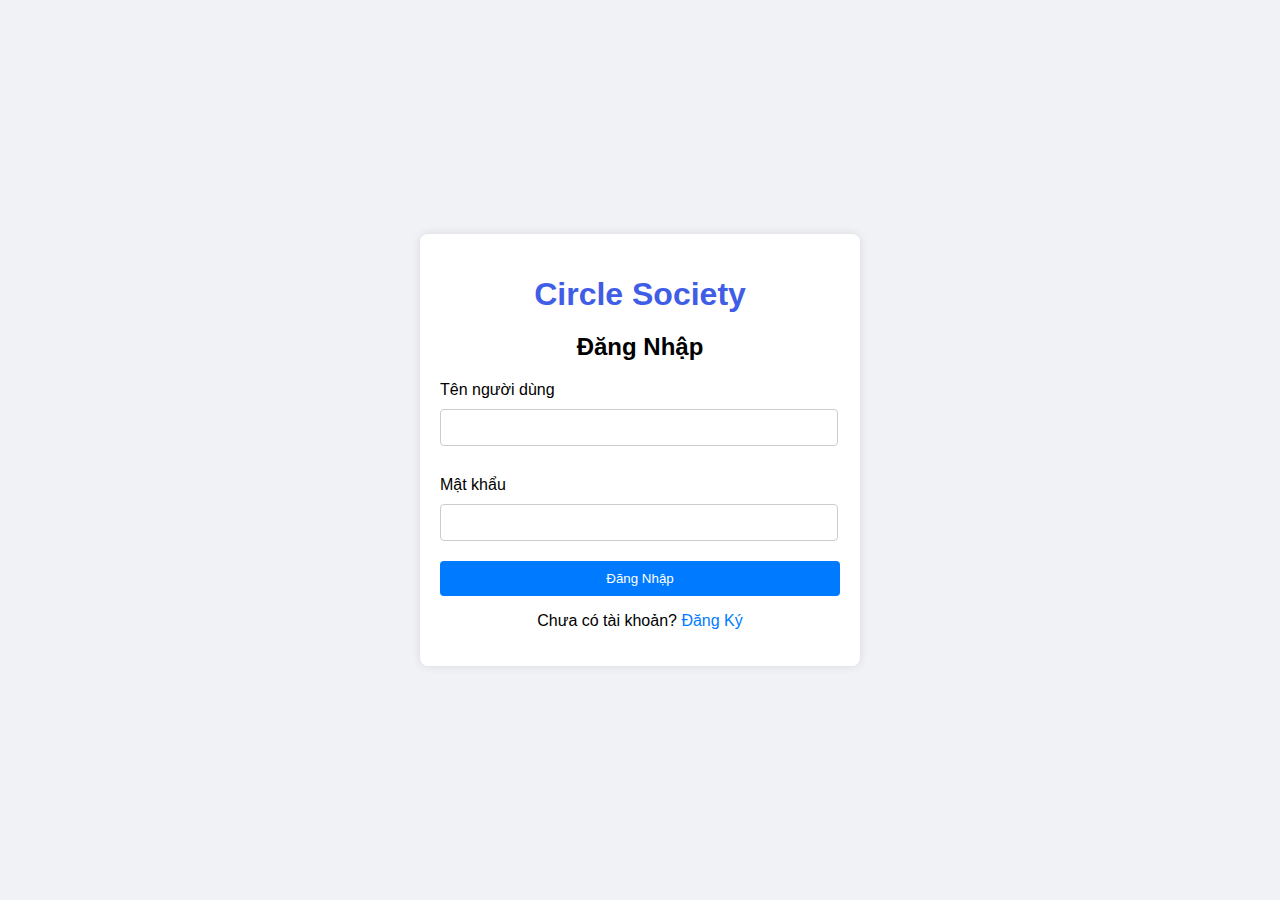
<file: LogIn.html>
<!DOCTYPE html>
<html lang="vi">
<head>
    <meta charset="UTF-8">
    <meta name="viewport" content="width=device-width, initial-scale=1.0">
    <title>Đăng Nhập - Circle Society</title>
    <link rel="stylesheet" href="css/SignUp.css">
</head>
<body>
    <div class="container">
        <div class="login-form">
            <h1><a href="index.html">Circle Society</a></h1>
            <h2>Đăng Nhập</h2>
            <form id="login-form" onsubmit="login()">
                <label for="username">Tên người dùng</label>
                <input type="text" id="login-username" name="username" required>
                <label for="password">Mật khẩu</label>
                <input type="password" id="login-password" name="password" required>
                <button type="submit">Đăng Nhập</button>
                <p>Chưa có tài khoản? <a href="SignUp.html">Đăng Ký</a></p>
            </form>
        </div>
    </div>
    <script src="javascript/SignUp.js"></script>
</body>
</html>
</file>
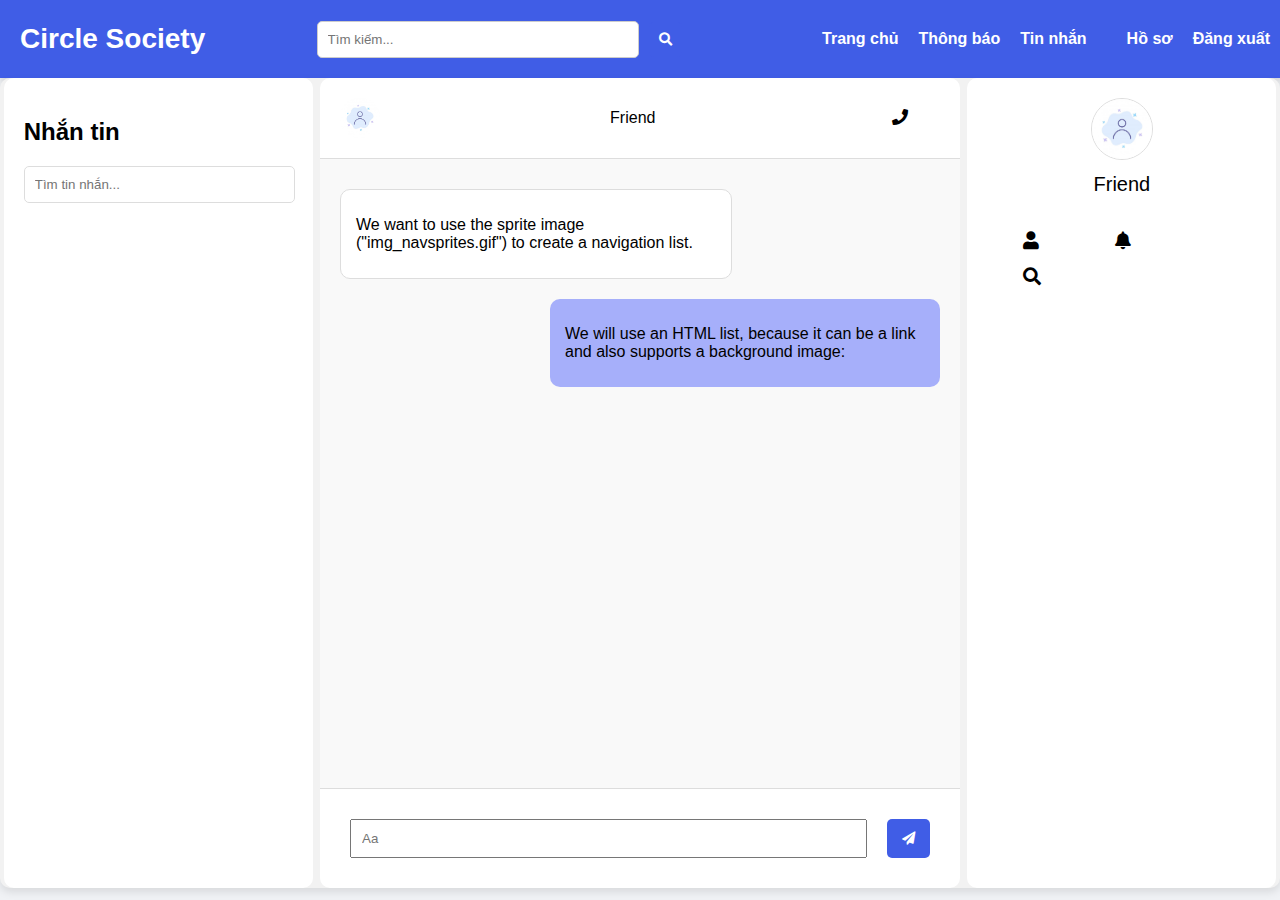
<file: Messenger.html>
<!DOCTYPE html>
<html lang="en">
<head>
    <meta charset="UTF-8">
    <meta name="viewport" content="width=device-width, initial-scale=1.0">
    <link rel="stylesheet" href="css/Messenger.css">
    <link rel="stylesheet" href="https://pro.fontawesome.com/releases/v5.10.0/css/all.css">
    <title>Tin nhắn</title>
   
</head>
<body>
    <header>
        <h1>Circle Society</h1>
		<div class="search-bar">
            <input type="text" placeholder="Tìm kiếm...">
            <button><i class="fas fa-search"></i></button>
        </div>
        <nav>
            <ul>
                <li><a href="Trangchu.html" id="homeLink">Trang chủ</a></li>
                <li><a href="#" id="notificationBtn">Thông báo</a></li>
				<li><a href="message-box" id="messageLink">Tin nhắn</a><li>
                <li><a href="profile.html" id="profileLink">Hồ sơ</a></li>
                <li><a href="index.html" id="logoutLink">Đăng xuất</a></li>
            </ul>
        </nav>
    </header>

    <div class="messenger-container">
        <div class="sidebar">
            <h2>Nhắn tin</h2>
            <div class="searchBar-Chats">
                <input type="text" id="searchInput" placeholder="Tìm tin nhắn...">
            </div>
            <div class="friends-list">
                <ul id="friendsList">

                </ul>
            </div>
        </div>
        <div class="chat-section">
            <div class="chat-header" id="chatHeader">
                <img src="images/user.jpg" alt="Friend">
                <span>Friend</span>
                <div class="chat-options">
                    <button><i class="fa fa-phone" aria-hidden="true"></i></button>
                    <button><i class="fa fa-video-camera"></i></button>
                </div>
            </div>
            <div class="chat-body" id="chatBody">
                <div class="message received">
                    <p>We want to use the sprite image ("img_navsprites.gif") to create a navigation list.</p>
                </div>
                <div class="message sent">
                    <p>We will use an HTML list, because it can be a link and also supports a background image:</p>
                </div>
            </div>
            <div class="chat-footer">
                <form id="chatForm">
                    <input type="text" id="messageInput" placeholder="Aa" required> <br><br>
                    <button type="submit" id="sendButton"><i class="fa fa-paper-plane" aria-hidden="true"></i></button>
                </form>
            </div>
        </div>
        <div class="info-section">
            <div class="user-profile" id="infoHeader">
                <img src="images/user.jpg" alt="Friend">
                <div class="info-name">
                    <span>Friend</span>
                </div>
            </div>
            <div class="info-options">
                <button><i class="fa fa-user" aria-hidden="true"></i></button>
                <button><i class="fa fa-bell" aria-hidden="true"></i></button>
                <button><i class="fa fa-search" aria-hidden="true"></i></button>
            </div>
        </div>
    </div>

        <div id="myModal" class="modal">
            <div class="modal-content">
                <span class="close">&times;</span>
                <p id="modalMessage">Thông báo mới!</p>
            </div>
        </div>
</main>

    <script>
		document.getElementById('homeLink').addEventListener('click', function(event) {
            event.preventDefault();
            window.location.href = 'Trangchu.html';
        });
        document.getElementById('messageLink').addEventListener('click', function(event) {
            event.preventDefault();
            window.location.href = 'Messenger.html';
        });
        document.getElementById('profileLink').addEventListener('click', function(event) {
            event.preventDefault();
            window.location.href = 'Profile.html';
        });
        document.getElementById('logoutlink').addEventListener('click', function(event) {
            event.preventDefault();
            window.location.href = 'index.html';
        });
    </script>
    <script src="javascript/Messenger.js"></script>
    <script src="javascript/thongbao.js"></script>
</body>
</html>
</file>
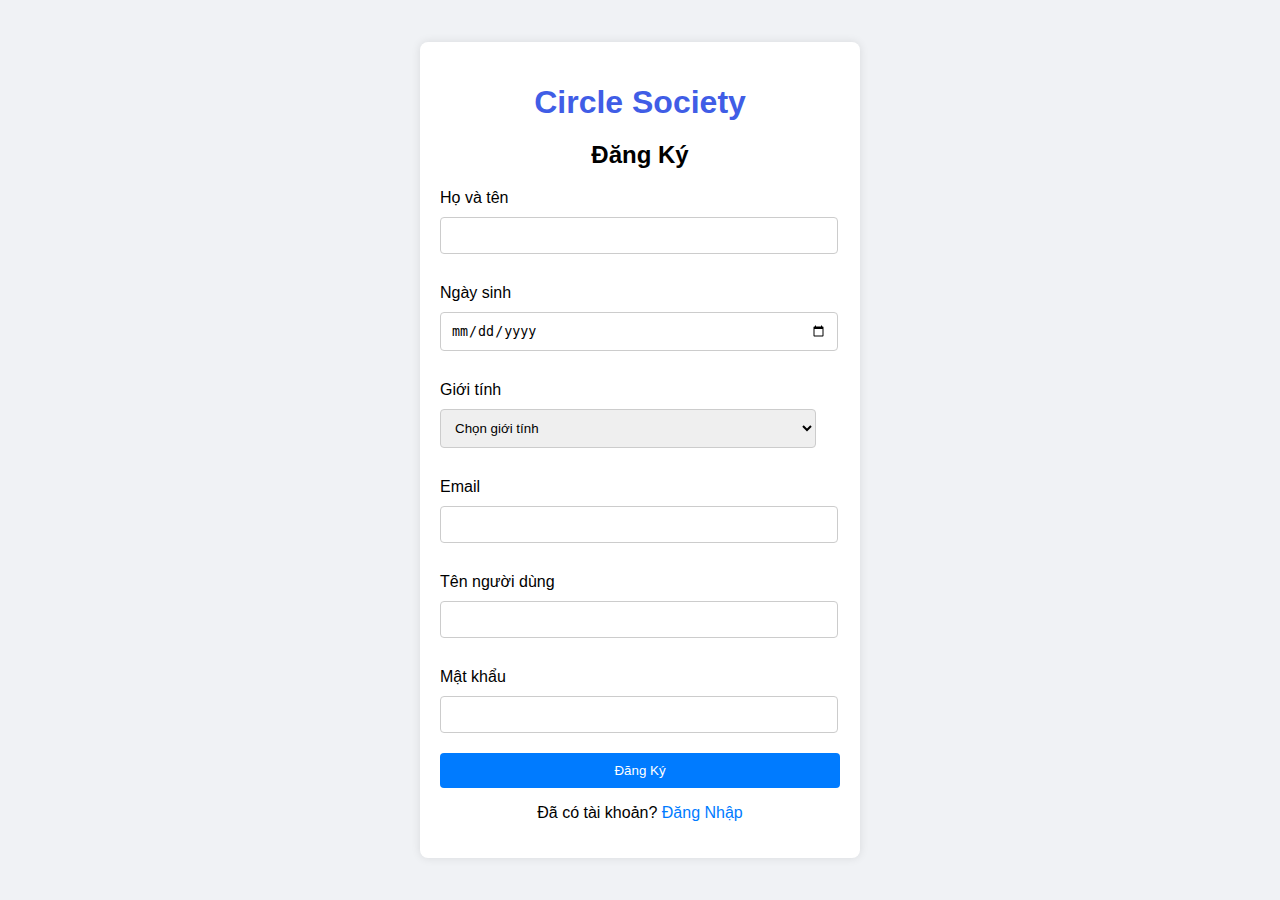
<file: SignUp.html>
<!DOCTYPE html>
<html lang="vi">
<head>
    <meta charset="UTF-8">
    <meta name="viewport" content="width=device-width, initial-scale=1.0">
    <title>Đăng Ký - Circle Society</title>
    <link rel="stylesheet" href="css/SignUp.css">
</head>
<body>
    <div class="container">
        <div class="register-form">
            <h1><a href="index.html">Circle Society</a></h1>
            <h2>Đăng Ký</h2>
            <form id="register-form" onsubmit="signUp()">
                <label for="fullname">Họ và tên</label>
                <input type="text" id="fullname" name="fullname" required>

                <label for="dateofbirth">Ngày sinh</label>
                <input type="date" id="dateofbirth" name="dateofbirth" required>

                <label for="gender">Giới tính</label>
                <select id="gender" name="gender" required>
                    <option value="">Chọn giới tính</option>
                    <option value="male">Nam</option>
                    <option value="female">Nữ</option>
                    <option value="other">Khác</option>
                </select>

                <label for="email">Email</label>
                <input type="email" id="email" name="email" required>

                <label for="username">Tên người dùng</label>
                <input type="text" id="register-username" name="username" required>

                <label for="password">Mật khẩu</label>
                <input type="password" id="register-password" name="password" required>

                <button type="submit">Đăng Ký</button>
                <p>Đã có tài khoản? <a href="LogIn.html">Đăng Nhập</a></p>
            </form>
        </div>
    </div>
    <script src="javascript/SignUp.js"></script>
</body>
</html>
</file>
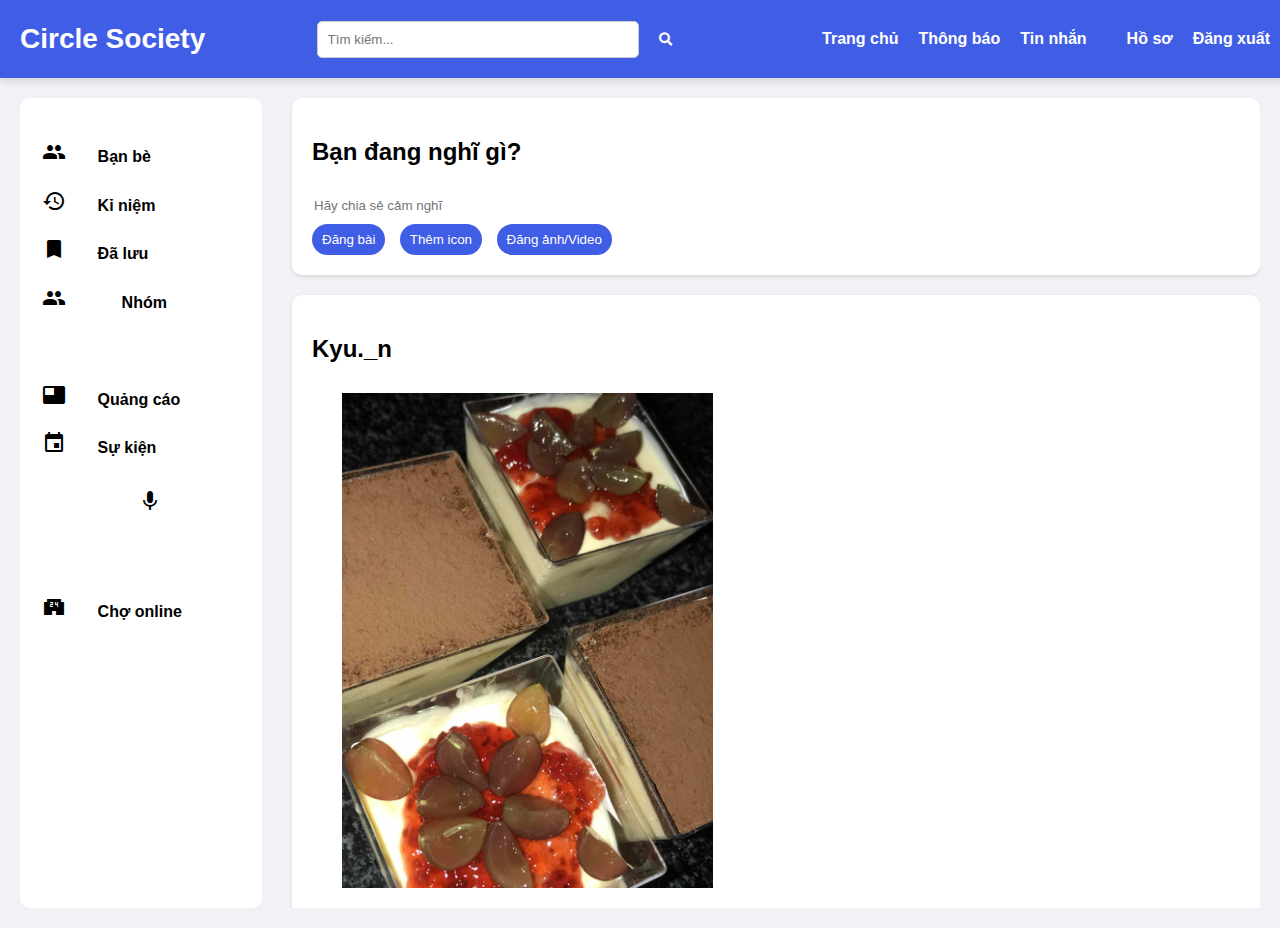
<file: Trangchu.html>
<!DOCTYPE html>
<html lang="en">
<head>
    <meta charset="UTF-8">
    <meta name="viewport" content="width=device-width, initial-scale=1.0">
    <link rel="stylesheet" href="https://fonts.googleapis.com/icon?family=Material+Icons">
    <link rel="stylesheet" href="https://cdnjs.cloudflare.com/ajax/libs/font-awesome/5.15.3/css/all.min.css">
	<style>
body {
    font-family: 'Segoe UI', Tahoma, Geneva, Verdana, sans-serif;
    margin: 0;
    padding: 0;
    background-color: #f0f2f5;
}

header {
    background-color: #405de6;
    color: #fff;
    padding: 20px;
    display: flex;
    justify-content: space-between;
    align-items: center;
    box-shadow: 0 4px 6px rgba(0, 0, 0, 0.1);
    width: 100%;
}

header h1 {
    margin: 0;
    font-size: 28px;
}

.search-bar {
    display: flex;
    align-items: center;
    width: 30%;
}

.search-bar input {
    padding: 10px;
    border: 1px solid #ccc;
    border-radius: 5px;
    margin-right: 10px;
	width: 300px;
}

.search-bar button {
    background-color: #405de6;
    color: #fff;
    border: none;
    border-radius: 5px;
    cursor: pointer;
    padding: 10px;
    transition: background-color 0.3s;
}

.search-bar button:hover {
    background-color: #6e7dff;
}


nav ul {
    display: flex;
    list-style-type: none;
    padding: 0;
    margin: 10px;
}

nav ul li {
    display: inline;
    margin-right: 20px;
}

nav ul li a {
    color: #fff;
    text-decoration: none;
    font-weight: bold;
}

main {
    padding: 20px;
}
.main{
    display: flex;
    width: 100%;
    height: 90vh;
    overflow: auto;
}

.tool{
    padding-top: 10px;
    width: 20%;
    border-radius: 10px;
    background-color: #fff;
    border-radius: 10px;
    margin: 0px auto;
    overflow-y: auto;
}
.tool ul{
    list-style: none;
    padding: 0;
    margin: 0;
}
.tool ul li {
    display: flex;
    align-items: center;
    padding: 10px;
    cursor: pointer;
    transition: background-color 0.3s;
    border-radius: 5px;
    font-weight: bold;
    margin-left: 5%;
}
.tool ul li img {
    border-radius: 50%;
    width: 50px;
    margin-right: 10px;
}
.tool ul li:hover {
    background-color: #f0f0f0;
}
.tool ul li a {
    color: black;
    text-decoration: none;
    font-weight: bold;
    margin-left: 15%;
    margin-top: 5%;
}

.post{
    margin-left: 30px;
    width: 80%;
}
.post1 {
    background-color: #fff;
    border-radius: 10px;
    box-shadow: 0 2px 4px rgba(0, 0, 0, 0.1);
    padding: 20px;
    margin-bottom: 20px;
}
.post2{
    background-color: #fff;
    border-radius: 10px;
    box-shadow: 0 2px 4px rgba(0, 0, 0, 0.1);
    padding: 20px;
    margin-bottom: 20px;
    margin-top: 20px;
}

.post-header {
    display: flex;
    align-items: center;
}

.post img{
    object-fit:fill;
    width: 50%;
    align-items: center;
}

.post-header img {
    object-fit: cover;
    max-height: 800px; 
    max-width: 800px; 
}

.post-content {
    margin-top: 10px;
    width: auto;
    height: auto;
}

.post-actions button {
    margin-right: 10px;
    margin-top: 10px;
    padding: 8px 10px;
    border: none;
    border-radius: 20px;
    background-color: #405de6;
    color: #fff;
    cursor: pointer;
    transition: background-color 0.3s;
}

.post-actions button:hover {
    background-color: #6e7dff;
}

.avatar {
    width: 50px;
    height: 50px;
    border-radius: 50%;
    margin-right: 10px;
}

.transparent-input {
    background-color: transparent;
    border: none;
    outline: none;
    color: black;
  }

.modal {
    display: none; 
    position: fixed; 
    z-index: 1000; 
    left: 0;
    top: 0;
    width: 100%; 
    height: 100%; 
    overflow: auto; 
    background-color: rgba(0, 0, 0, 0.5); 
    justify-content: center; 
    align-items: center; 
}

.modal-content {
    background-color: #fff;
    margin: 15% auto;
    padding: 20px;
    border: 1px solid #888;
    width: 80%;
    max-width: 500px;
    border-radius: 8px;
    text-align: center;
}

.close {
    color: #aaa;
    float: right;
    font-size: 28px;
    font-weight: bold;
}

.close:hover,
.close:focus {
    color: black;
    text-decoration: none;
    cursor: pointer;
}


.icon-picker {
    display: none;
    position: absolute;
    top: 50%;
    left: 50%;
    transform: translate(-50%, -50%);
    background-color: #fff;
    padding: 20px;
    border-radius: 5px;
    box-shadow: 0px 0px 10px rgba(0, 0, 0, 0.2);
}

.icon-picker h3 {
    margin-top: 0;
    margin-left: 10px;
}

.icon-picker input {
    width: 100%;
    padding: 10px;
    margin-bottom: 10px;
}

.icon-list {
    display: flex;
    grid-template-columns: repeat(auto-fill, minmax(80px, 1fr));
    gap: 10px;
}

.icon-item {
    display: flex;
    align-items: center;
    justify-content: center;
    height: 80px;
    font-size: 24px;
    cursor: pointer;
    border-radius: 5px;
    transition: background-color 0.3s ease;
}

.icon-item i {
    color: #333;
}

.icon-item:hover {
    background-color: #f2f2f2;
}


</style>
    <title>Circle Society</title>
</head>
<body>
    <header>
        <h1>Circle Society</h1>
        <div class="search-bar">
            <input type="text" placeholder="Tìm kiếm...">
            <button><i class="fas fa-search"></i></button>
        </div>
        <nav>
            <ul>
                <li><a href="Trangchu.html" id="homeLink">Trang chủ</a></li>
                <li><a href="#" id="notificationBtn">Thông báo</a></li>
                <li><a href="message-box" id="messageLink">Tin nhắn</a><li>
                <li><a href="profile.html" id="profileLink">Hồ sơ</a></li>
                <li><a href="index.html" id="logoutLink">Đăng xuất</a></li>
            </ul>
        </nav>
    </header>

    <main>
        <div class="main">
            <div class="tool">
                <ul>
                    <li id="userName"></li>
                    <li><i class="material-icons">group</i><a href="#">Bạn bè</a></li>
                    <li><i class="material-icons">history</i><a href="#">Kỉ niệm</a></li>
                    <li><i class="material-icons">bookmark</i><a href="#">Đã lưu</a></li>
                    <li><i class="material-icons">groups</i><a href="#">Nhóm</a></li>
                    <li><i class="material-icons">smart_display</i><a href="#">Videos</a></li>
                    <li><i class="material-icons">featured_video</i><a href="#">Quảng cáo</a></li>
                    <li><i class="material-icons">event</i><a href="#">Sự kiện</a></li>
                    <li><i class="material-icons">dynamic_feed</i><a href="#">Bảng feed</a></li>
                    <li><i class="material-icons">sports_esports</i><a href="#">Games</a></li>
                    <li><i class="material-icons">local_convenience_store</i><a href="#">Chợ online</a></li>
                </ul>
            </div>
            <div class="post">
                <div class="post1">
                    <div class="post-header">
                      <h2>Bạn đang nghĩ gì? </h2>
                    </div>
                    <div class="post-content">
                        <input type="text" class="transparent-input" placeholder="Hãy chia sẻ cảm nghĩ ">
                        <div class="post-actions">
                            <button onclick="dangPost()">Đăng bài</button>
                            <button onclick="showIconPicker()">Thêm icon</button>
                            <button onclick="dangAnhVideo()">Đăng ảnh/Video</button>
                        </div>
                    </div>
                </div>

                <div id="iconPicker" class="icon-picker">
                    <h3>Chọn icon</h3>
                    <div id="iconList" class="icon-list"></div>
                </div>

                <div class="post2">
                    <div class="post-header">
                        <h2>Kyu._n</h2>
                    </div>
                    <div class="post-content">
                        <div class="post img">
                            <img src="images/prf.jpg">  
                        </div>

                        <p>Tiramisu mọi người oiiiii, nhà tớ có hai vị:</p>
                            <p> - Nguyên bản</p>
                            <p>   - Trái cây nhiệt đới</p>
                            <p>    Nói tới vị nguyên bản thì có lẽ mọi người cũng có thể tưởng tượng ra lớp bánh lady fingers mềm, ẩm thơm mùi cafe pha với hương rượu Rhum xen kẽ với lớp kem phô mai Mascarpone béo ngậy, man mát được quyện cùng vị cacao đắng nhẹ được rải ở mặt trên cùng của chiếc bánh.</p>
                            <p>    Phiên bản trái cây nhiệt đới được phá cách với lớp bánh dậy mùi hương trái cây cùng từng tầng hương chanh leo và dứa chua nhẹ và vị ngọt thanh tự nhiên từ hoa quả tươi và lớp mứt phúc bồn tử làm cân bằng hơn về vị beo béo, ngầy ngậy của lớp kem phô mai.</p>
                            <p>    Nhà tớ hiện có size bánh 13x9.5x6(cm) với giá 60k cho vị nguyên bản và 65k cho vị hoa quả nhiệt đới.</p>
                            <p>    Có cả size nhỏ 4.2x4.2x4.5 với giá 30k cho vị nguyên bản và 35k cho vị hoa quả ạa</p>
                            <p>    Tớ nhận đơn trong hôm nay và mai sẽ trả đơn ạ. Freeship bán kính 2km và trong trường P.</p>
                            <p>    Tớ ở Nghĩa Lộ, Yên Nghĩa</p>
                            <p>    Sđt:0852009456</p>
                    </div>
                    <div class="post-actions">
                        <button onclick="thichPost()"><i class="material-icons">thumb_up</i></button>
                        <button onclick="hienBinhLuan()"><i class="material-icons">comment</i></button>
                        <button onclick="hienChiaSe()"><i class="material-icons">share</i></button>
                    </div>
                </div>
            </div>
        </div>

        <div id="myModal" class="modal">
            <div class="modal-content">
                <span class="close">&times;</span>
                <p id="modalMessage">Thông báo mới!</p>
            </div>
        </div>

        <div id="commentModal" class="modal">
            <div class="modal-content">
                <span class="close">&times;</span>
                <h2>Nhập bình luận của bạn</h2>
                <textarea id="commentInput" rows="4" cols="50" placeholder="Viết bình luận..."></textarea>
                <br>
                <button onclick="guiBinhLuan()">Gửi</button>
            </div>
        </div>

        <div id="shareModal" class="modal">
            <div class="modal-content">
                <span class="close" onclick="dongModal('shareModal')">&times;</span>
                <h2>Chia sẻ bài viết</h2>
                <button onclick="chiaSeFacebook()">Facebook</button>
                <button onclick="chiaSeInstagram()">Instagram</button>
                <button onclick="chiaSeTwitter()">Twitter</button>
            </div>
        </div>
    </main>

    <script>
        document.getElementById('homeLink').addEventListener('click', function(event) {
            event.preventDefault();
            window.location.href = 'Trangchu.html';
        });
        document.getElementById('messageLink').addEventListener('click', function(event) {
            event.preventDefault();
            window.location.href = 'Messenger.html';
        });
        document.getElementById('profileLink').addEventListener('click', function(event) {
            event.preventDefault();
            window.location.href = 'Profile.html';
        });
        document.getElementById('logoutLink').addEventListener('click', function(event) {
            event.preventDefault();
            window.location.href = 'index.html';
        });

        document.addEventListener('DOMContentLoaded', () => {
            function showUsername() {
                const userName = document.getElementById('userName');
                userName.innerHTML = '';
                var key = localStorage.getItem('loggedInUser');
                if (key) {
                    var account = document.createElement('li');
                    account.classList.add('name');
                    account.innerHTML = `
                        <img src="images/user.jpg" alt="${key}">
                        <span>${key}</span>
                    `;
                    userName.appendChild(account);
                }
            }
            showUsername();
        });
    </script>
    <script src="javascript/Trangchu.js"></script>
    <script src="javascript/thongbao.js"></script>
</html>
</file>
<file: css/SignUp.css>
body {
    font-family: Arial, sans-serif;
    background-color: #f0f2f5;
    margin: 0;
    padding: 0;
    display: flex;
    justify-content: center;
    align-items: center;
    height: 100vh;
}

.container {
    width: 100%;
    max-width: 400px;
    padding: 20px;
    background: white;
    box-shadow: 0 0 10px rgba(0, 0, 0, 0.1);
    border-radius: 8px;
}

.logo {
    display: block;
    margin: 0 auto 20px;
    width: 100px;
}

h1 {
    text-align: center;
    margin-bottom: 20px;
    color: #405de6;
}

h1 a {
    color: #405de6;
    text-decoration: none;
    font-weight: bold;
}

h1 a:hover {
    text-decoration: none;
}

h2 {
    text-align: center;
    margin-bottom: 20px;
}

form label {
    display: block;
    margin: 10px 0 10px;
}

form input, form select {
    width: 94%;
    padding: 10px;
    margin-bottom: 20px;
    border: 1px solid #ccc;
    border-radius: 4px;
}

form button {
    width: 100%;
    padding: 10px;
    background-color: #007bff;
    color: white;
    border: none;
    border-radius: 4px;
    cursor: pointer;
}

form button:hover {
    background-color: #0056b3;
}

form p {
    text-align: center;
}

form a {
    color: #007bff;
    text-decoration: none;
}

form a:hover {
    text-decoration: underline;
}
</file>
<file: css/Messenger.css>
body {
    font-family: 'Segoe UI', Tahoma, Geneva, Verdana, sans-serif;
    margin: 0;
    padding: 0;
    background-color: #f0f2f5;
}

header {
    background-color: #405de6;
    color: white;
    padding: 20px;
    display: flex;
    justify-content: space-between;
    align-items: center;
    box-shadow: 0 4px 6px rgba(0, 0, 0, 0.1);
    width: 100%;
}

header h1 {
    margin: 0;
    font-size: 28px;
}

.search-bar {
    display: flex;
    align-items: center;
    width: 30%;
}

.search-bar input {
    padding: 10px;
    border: 1px solid #ccc;
    border-radius: 5px;
    margin-right: 10px;
	width: 300px;
}

.search-bar button {
    background-color: #405de6;
    color: #fff;
    border: none;
    border-radius: 5px;
    cursor: pointer;
    padding: 10px;
    transition: background-color 0.3s;
}

.search-bar button:hover {
    background-color: #6e7dff;
}

nav ul {
    display: flex;
    list-style-type: none;
    padding: 0;
    margin: 10px;
}

nav ul li {
    display: inline;
    margin-right: 20px;
}

nav ul li a {
    color: white;
    text-decoration: none;
    font-weight: bold;
}

.messenger-container {
    display: flex;
    width: 100%;
    height: 90vh;
    box-shadow: 0 4px 8px rgba(0, 0, 0, 0.1);
    background-color: #f2f2f2;
    border-radius: 10px;
    overflow: hidden;
}

.sidebar {
    width: 21%;
    background-color: white;
    border-radius: 10px;
    margin: 0px auto;
    padding: 20px;
    overflow-y: auto;
}

.searchBar-Chats {
    margin-bottom: 20px;
}

.searchBar-Chats input {
    width: calc(100% - 20px);
    padding: 10px;
    border: 1px solid #ddd;
    border-radius: 5px;
    outline: none;
}

.friends-list ul {
    list-style: none;
    padding: 0;
    margin: 0;
}

.friends-list li {
    display: flex;
    align-items: center;
    padding: 10px;
    cursor: pointer;
    transition: background-color 0.3s;
    border-radius: 5px;
}

.friends-list li:hover {
    background-color: #f0f0f0;
}

.friends-list img {
    border-radius: 50%;
    width: 40px;
    height: 40px;
    margin-right: 10px;
}

.chat-section {
    width: 50%;
    border-radius: 10px;
    margin: 0px auto;
    background-color: white;
    display: flex;
    flex-direction: column;
    justify-content: space-between;
}

.chat-header {
    padding: 20px;
    border-bottom: 1px solid #ddd;
    display: flex;
    justify-content: space-between;
    align-items: center;
}

.chat-header img {
    border-radius: 50%;
    width: 40px;
    height: 40px;
    margin-right: 10px;
}

.chat-header .chat-options button {
    background: none;
    border: none;
    cursor: pointer;
    font-size: 16px;
    margin-left: 10px;
}

.chat-header .chat-options button:hover {
    color: #6e7dff;
}

.chat-body {
    flex: 1;
    padding: 20px;
    overflow-y: auto;
    background-color: #f9f9f9;
    display: flex;
    flex-direction: column;
    height: calc(100% - 140px); /* Adjust based on header and footer heights */
}

.chat-footer {
    padding: 20px;
    border-top: 1px solid #ddd;
    display: flex;
    justify-content: space-between;
    align-items: center;
}

.chat-footer form {
    width: 100%;
    padding: 10px;
    display: flex;
    gap: 10px;
}

.chat-footer input {
    width: 88%;
    padding: 10px;
    border-radius: 5px solid #ddd;
    outline: none;
}

.chat-footer button {
    padding: 10px 15px;
    background-color: #405de6;
    color: white;
    border: none;
    border-radius: 5px;
    cursor: pointer;
    transition: background-color 0.3s;
}

.chat-footer button:hover {
    background-color: #6e7dff;
}

.message {
    padding: 10px 15px;
    border-radius: 10px;
    margin: 10px 0;
    max-width: 60%;
    display: inline-block;
}

.message.sent {
    background-color: #7381fa9e;
    align-self:flex-end;
}

.message.received {
    background-color: white;
    border: 1px solid #ddd;
    align-self: flex-start;
}

.message img {
    max-width: 100%;
    border-radius: 10px;
    margin-top: 5px;
}

.info-section {
    width: 21%;
    border-radius: 10px;
    margin: 0px auto;
    background-color: white;
    padding: 20px;
    overflow-y: auto;
}

.user-profile {
    display: flex;
    flex-direction: column;
    align-items: center;
    justify-content: center;
    margin-bottom: 20px;
}

.user-profile img {
    border-radius: 50%;
    border: 1px solid #ddd;
    width: 60px;
    height: 60px;
}

.info-name {
    display: flex;
    margin-top: 5%;
    font-size: 20px;
}

.info-options button {
    background: none;
    border: none;
    cursor: pointer;
    font-size: 18px;
    margin-top: 5%;
    margin-inline: 11%;
}

.info-options button:hover {
    color: #6e7dff;
}

.modal {
    display: none; 
    position: fixed; 
    z-index: 1000; 
    left: 0;
    top: 0;
    width: 100%; 
    height: 100%; 
    overflow: auto; 
    background-color: rgba(0, 0, 0, 0.5); 
    justify-content: center; 
    align-items: center; 
}

.modal-content {
    background-color: #fff;
    margin: 15% auto;
    padding: 20px;
    border: 1px solid #888;
    width: 80%;
    max-width: 500px;
    border-radius: 8px;
    text-align: center;
}

.close {
    color: #aaa;
    float: right;
    font-size: 28px;
    font-weight: bold;
}

.close:hover,
.close:focus {
    color: black;
    text-decoration: none;
    cursor: pointer;
}
</file>
